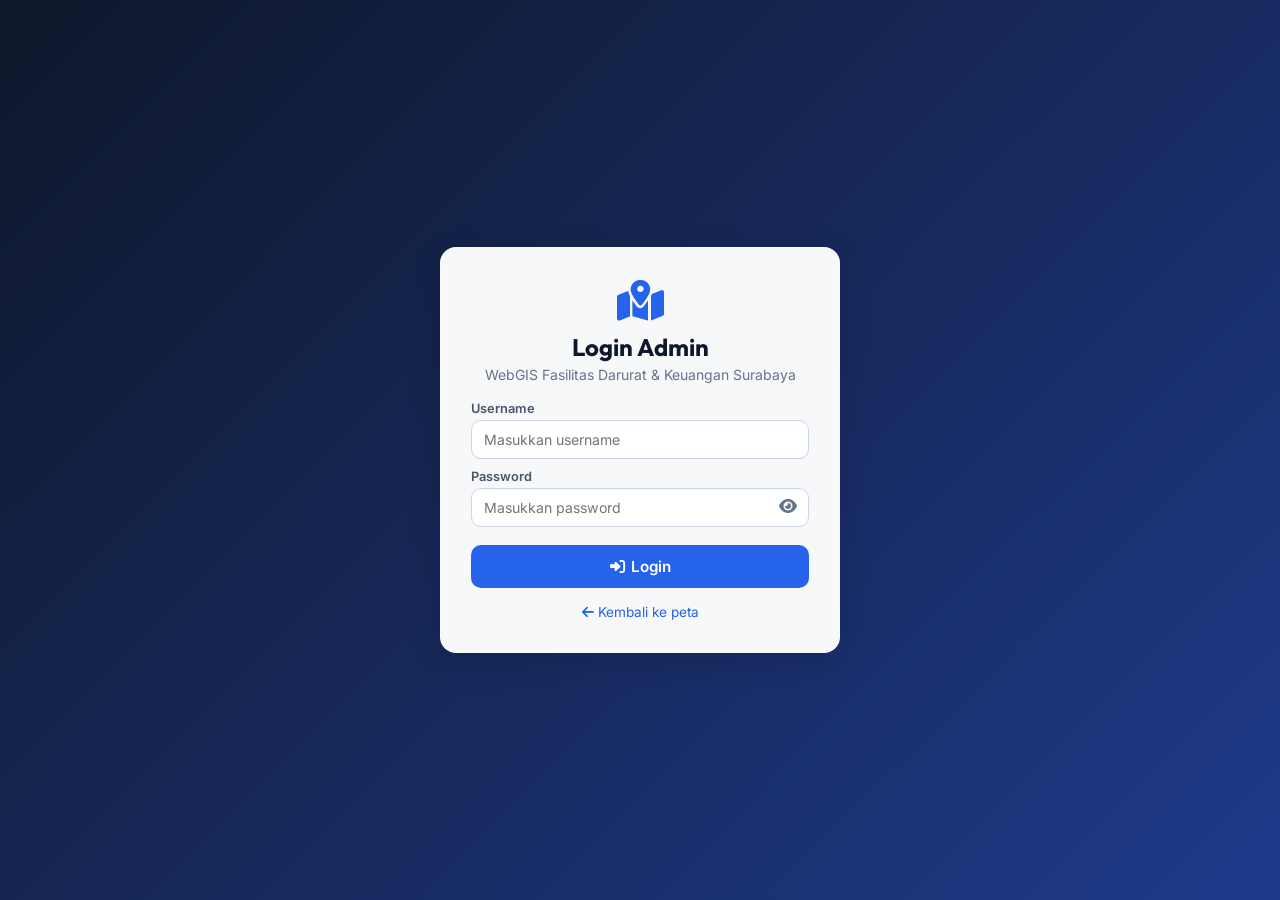
<file: login.html>
<!DOCTYPE html>
<html lang="id">
<head>
    <meta charset="UTF-8">
    <meta name="viewport" content="width=device-width, initial-scale=1.0">
    <title>Login Admin - WebGIS Surabaya</title>

    <link href="https://fonts.googleapis.com/css2?family=Outfit:wght@300;400;600;700&family=Inter:wght@300;400;500;600&display=swap" rel="stylesheet">
    <link rel="stylesheet" href="https://cdnjs.cloudflare.com/ajax/libs/font-awesome/6.4.0/css/all.min.css">
    <link rel="stylesheet" href="css/style.css">
    <style>
        body {
            overflow: auto;
            display: flex;
            align-items: center;
            justify-content: center;
            min-height: 100vh;
            padding: 20px;
            background: linear-gradient(135deg, #0f172a 0%, #1e3a8a 100%);
        }
        .login-card {
            width: 100%;
            max-width: 400px;
            padding: 32px 30px;
            background: rgba(255, 255, 255, 0.97);
        }
        .login-header {
            text-align: center;
            margin-bottom: 18px;
        }
        .login-header i {
            font-size: 2.6rem;
            color: var(--primary);
            margin-bottom: 10px;
        }
        .login-header h1 {
            font-family: 'Outfit', sans-serif;
            font-size: 1.5rem;
            color: var(--dark);
        }
        .login-header p {
            color: #64748b;
            font-size: 0.875rem;
            margin-top: 4px;
        }
        .password-wrapper {
            position: relative;
        }
        .password-wrapper .form-control {
            padding-right: 42px;
        }
        .password-wrapper .icon-btn {
            position: absolute;
            right: 6px;
            top: 50%;
            transform: translateY(-50%);
        }
        .btn-block {
            width: 100%;
            margin-top: 18px;
            padding: 11px;
            font-size: 0.95rem;
        }
        .back-link {
            display: block;
            text-align: center;
            margin-top: 16px;
            font-size: 0.85rem;
            color: var(--primary);
            text-decoration: none;
        }
        .back-link:hover { text-decoration: underline; }
    </style>
</head>
<body>
    <div class="login-card glass-panel">
        <div class="login-header">
            <i class="fa-solid fa-map-location-dot"></i>
            <h1 id="login-title">Login Admin</h1>
            <p>WebGIS Fasilitas Darurat &amp; Keuangan Surabaya</p>
        </div>

        <form id="login-form" novalidate>
            <label for="username">Username</label>
            <input type="text" id="username" name="username" class="form-control" placeholder="Masukkan username" autocomplete="username">

            <label for="password">Password</label>
            <div class="password-wrapper">
                <input type="password" id="password" name="password" class="form-control" placeholder="Masukkan password" autocomplete="current-password">
                <button type="button" id="btn-toggle-password" class="icon-btn" title="Tampilkan / sembunyikan password">
                    <i class="fa-solid fa-eye"></i>
                </button>
            </div>

            <div id="login-error" class="message msg-error hidden"></div>

            <button type="submit" id="btn-login" class="btn btn-primary btn-block">
                <i class="fa-solid fa-right-to-bracket"></i> Login
            </button>
        </form>

        <a href="index.html" id="link-back" class="back-link">
            <i class="fa-solid fa-arrow-left"></i> Kembali ke peta
        </a>
    </div>

    <script src="js/auth.js"></script>
    <script src="js/login.js"></script>
</body>
</html>
</file>
<file: css/style.css>
:root {
    --primary: #2563eb;
    --secondary: #3b82f6;
    --dark: #0f172a;
    --light: #f8fafc;
    --emergency: #ef4444;
    --financial: #10b981;
    --glass-bg: rgba(255, 255, 255, 0.92);
    --glass-border: rgba(255, 255, 255, 0.6);
    --glass-shadow: 0 8px 32px rgba(0, 0, 0, 0.14);
    --navbar-height: 64px;
}

* {
    margin: 0;
    padding: 0;
    box-sizing: border-box;
}

body {
    font-family: 'Inter', sans-serif;
    margin: 0;
    padding: 0;
    width: 100vw;
    height: 100vh;
    overflow: hidden;
    background-color: var(--dark);
}

.hidden {
    display: none !important;
}

#map {
    position: absolute;
    top: var(--navbar-height);
    left: 0;
    right: 0;
    bottom: 0;
    z-index: 1;
    background: #141b2d;
}

/* Dark Mode Tile Layer (bebas watermark API KEY REQUIRED) */
.dark-basemap-tiles {
    filter: invert(100%) hue-rotate(180deg) brightness(95%) contrast(92%);
}

/* Glassmorphism UI Elements */
.glass-panel {
    background: var(--glass-bg);
    backdrop-filter: blur(12px);
    -webkit-backdrop-filter: blur(12px);
    border: 1px solid var(--glass-border);
    box-shadow: var(--glass-shadow);
    border-radius: 16px;
}

/* ===================== 1. HALAMAN MULAI (START SCREEN) ===================== */
.start-screen {
    position: fixed;
    inset: 0;
    z-index: 2500;
    background: radial-gradient(circle at top right, rgba(37, 99, 235, 0.35), transparent 55%),
                radial-gradient(circle at bottom left, rgba(16, 185, 129, 0.25), transparent 55%),
                rgba(15, 23, 42, 0.88);
    backdrop-filter: blur(10px);
    display: flex;
    align-items: center;
    justify-content: center;
    padding: 20px;
}

.start-card {
    max-width: 480px;
    width: 100%;
    padding: 36px 32px;
    text-align: center;
    background: rgba(255, 255, 255, 0.97);
    border-radius: 24px;
    box-shadow: 0 24px 60px rgba(0, 0, 0, 0.35);
}

.start-icon-wrap {
    width: 72px;
    height: 72px;
    margin: 0 auto 16px;
    border-radius: 20px;
    background: linear-gradient(135deg, #2563eb, #1d4ed8);
    color: #fff;
    display: flex;
    align-items: center;
    justify-content: center;
    font-size: 2rem;
    box-shadow: 0 10px 25px rgba(37, 99, 235, 0.35);
}

.start-card h1 {
    font-family: 'Outfit', sans-serif;
    font-size: 1.75rem;
    font-weight: 700;
    color: var(--dark);
    margin-bottom: 8px;
}

.start-subtitle {
    font-size: 0.92rem;
    color: #475569;
    line-height: 1.5;
    margin-bottom: 22px;
}

.start-stats {
    display: grid;
    grid-template-columns: 1fr 1fr;
    gap: 12px;
    margin-bottom: 24px;
}

.stat-box {
    background: #f1f5f9;
    border-radius: 14px;
    padding: 12px;
    display: flex;
    flex-direction: column;
    gap: 2px;
}

.stat-num {
    font-family: 'Outfit', sans-serif;
    font-size: 1.35rem;
    font-weight: 700;
    color: var(--primary);
}

.stat-label {
    font-size: 0.78rem;
    color: #64748b;
    font-weight: 500;
}

.btn-lg {
    width: 100%;
    padding: 13px 20px;
    font-size: 1rem;
    border-radius: 12px;
}

/* ===================== 2. MODAL ROLE SELECTOR ===================== */
.role-modal {
    max-width: 460px;
    padding: 28px 26px;
    border-radius: 22px;
}

.role-header {
    text-align: center;
    margin-bottom: 20px;
}

.role-badge-icon {
    width: 54px;
    height: 54px;
    border-radius: 16px;
    background: #dbeafe;
    color: var(--primary);
    display: flex;
    align-items: center;
    justify-content: center;
    font-size: 1.5rem;
    margin: 0 auto 12px;
}

.role-header h2 {
    font-family: 'Outfit', sans-serif;
    font-size: 1.4rem;
    color: var(--dark);
    margin-bottom: 6px;
}

.role-header p {
    font-size: 0.85rem;
    color: #64748b;
    line-height: 1.4;
}

.role-options {
    display: flex;
    flex-direction: column;
    gap: 12px;
}

.role-option-card {
    display: flex;
    align-items: center;
    gap: 14px;
    width: 100%;
    padding: 16px;
    border-radius: 14px;
    border: 2px solid #e2e8f0;
    background: #fff;
    text-align: left;
    cursor: pointer;
    transition: all 0.2s ease;
    font-family: 'Inter', sans-serif;
}

.role-option-card:hover {
    border-color: var(--primary);
    background: #f8fafc;
    transform: translateY(-2px);
    box-shadow: 0 8px 20px rgba(37, 99, 235, 0.12);
}

.role-option-icon {
    width: 46px;
    height: 46px;
    border-radius: 12px;
    display: flex;
    align-items: center;
    justify-content: center;
    font-size: 1.25rem;
    flex: 0 0 46px;
}

.admin-icon {
    background: #dbeafe;
    color: #1d4ed8;
}

.anggota-icon {
    background: #d1fae5;
    color: #047857;
}

.role-option-info {
    flex: 1;
}

.role-option-title {
    font-family: 'Outfit', sans-serif;
    font-size: 1.05rem;
    font-weight: 700;
    color: var(--dark);
    margin-bottom: 3px;
}

.role-option-desc {
    font-size: 0.8rem;
    color: #64748b;
    line-height: 1.35;
}

.role-arrow {
    color: #94a3b8;
    font-size: 0.95rem;
}

/* ===================== NAVBAR ===================== */
.navbar {
    position: fixed;
    top: 0;
    left: 0;
    right: 0;
    height: var(--navbar-height);
    z-index: 1100;
    display: flex;
    align-items: center;
    justify-content: space-between;
    padding: 0 24px;
    background: rgba(255, 255, 255, 0.96);
    box-shadow: 0 2px 12px rgba(0, 0, 0, 0.12);
}

.brand {
    display: flex;
    align-items: center;
    gap: 12px;
}

.brand h1 {
    font-family: 'Outfit', sans-serif;
    font-size: 1.2rem;
    font-weight: 700;
    color: var(--dark);
    margin: 0;
    letter-spacing: 0.5px;
    text-transform: uppercase;
    line-height: 1.1;
}

.brand-subtitle {
    font-size: 0.75rem;
    color: #64748b;
    font-weight: 500;
}

.header-icon {
    font-size: 1.5rem;
    color: var(--primary);
    animation: pulse-icon 2s infinite;
}

@keyframes pulse-icon {
    0% { transform: scale(1); }
    50% { transform: scale(1.15); color: var(--secondary); }
    100% { transform: scale(1); }
}

.nav-actions {
    display: flex;
    align-items: center;
    gap: 10px;
}

.user-greeting {
    font-weight: 600;
    color: var(--dark);
    font-size: 0.88rem;
    background: #e0e7ff;
    padding: 8px 14px;
    border-radius: 50px;
    border: 1px solid #c7d2fe;
}

/* ===================== BUTTONS & FORMS ===================== */
.btn {
    display: inline-flex;
    align-items: center;
    justify-content: center;
    gap: 6px;
    padding: 9px 15px;
    border-radius: 10px;
    border: 1px solid transparent;
    font-family: 'Inter', sans-serif;
    font-size: 0.85rem;
    font-weight: 600;
    cursor: pointer;
    text-decoration: none;
    transition: all 0.2s ease;
    white-space: nowrap;
}

.btn-sm { padding: 5px 10px; font-size: 0.8rem; }

.btn-primary { background: var(--primary); color: #fff; }
.btn-primary:hover { background: #1d4ed8; }

.btn-success { background: var(--financial); color: #fff; }
.btn-success:hover { background: #059669; }

.btn-outline { background: #fff; color: var(--dark); border-color: #cbd5e1; }
.btn-outline:hover { background: #f1f5f9; }

.btn-link {
    background: none;
    border: none;
    color: var(--primary);
    padding: 4px 0;
    margin-bottom: 8px;
    font-size: 0.8rem;
}
.btn-link:hover { text-decoration: underline; }

.icon-btn {
    background: none;
    border: none;
    cursor: pointer;
    color: #64748b;
    font-size: 1rem;
    padding: 4px 6px;
    border-radius: 6px;
}
.icon-btn:hover { background: rgba(0,0,0,0.06); }

.form-control {
    width: 100%;
    padding: 10px 12px;
    border: 1px solid #cbd5e1;
    border-radius: 10px;
    font-family: 'Inter', sans-serif;
    font-size: 0.88rem;
    background: #fff;
    color: var(--dark);
    outline: none;
    transition: border-color 0.2s, box-shadow 0.2s;
}
.form-control:focus {
    border-color: var(--primary);
    box-shadow: 0 0 0 3px rgba(37, 99, 235, 0.15);
}
.form-control.is-invalid {
    border-color: var(--emergency);
    box-shadow: 0 0 0 3px rgba(239, 68, 68, 0.15);
}

label {
    display: block;
    font-size: 0.8rem;
    font-weight: 600;
    color: #475569;
    margin: 10px 0 4px;
}

.required { color: var(--emergency); }

.message {
    margin-top: 10px;
    padding: 10px 12px;
    border-radius: 10px;
    font-size: 0.84rem;
    font-weight: 500;
    line-height: 1.4;
}
.message.msg-error {
    background: #fee2e2;
    color: #b91c1c;
    border: 1px solid #fecaca;
}
.message.msg-success {
    background: #d1fae5;
    color: #047857;
    border: 1px solid #a7f3d0;
}

/* ===================== SEARCH PANEL & ADMIN PANEL ===================== */
#search-panel {
    position: absolute;
    top: calc(var(--navbar-height) + 16px);
    left: 16px;
    width: 340px;
    z-index: 1000;
    padding: 14px 16px;
    max-height: calc(100vh - var(--navbar-height) - 140px);
    display: flex;
    flex-direction: column;
}

.admin-panel {
    position: absolute;
    bottom: 24px;
    left: 72px;
    width: 340px;
    z-index: 1000;
    padding: 14px 16px;
}

.admin-panel.collapsed #admin-panel-body { display: none; }
.admin-panel.collapsed .panel-title { margin-bottom: 0; }

.admin-panel-actions {
    display: flex;
    gap: 8px;
    margin-top: 12px;
}
.admin-panel-actions .btn {
    flex: 1;
    padding: 8px 10px;
    font-size: 0.8rem;
}

.panel-title {
    display: flex;
    justify-content: space-between;
    align-items: center;
    font-family: 'Outfit', sans-serif;
    font-weight: 700;
    font-size: 1.02rem;
    color: var(--dark);
    margin-bottom: 10px;
}

#search-body {
    display: flex;
    flex-direction: column;
    min-height: 0;
}

#search-panel.collapsed #search-body { display: none; }
#search-panel.collapsed .panel-title { margin-bottom: 0; }

.search-row {
    display: flex;
    gap: 6px;
    margin-top: 8px;
}
.search-row select { flex: 1; }

.search-results {
    list-style: none;
    margin-top: 8px;
    overflow-y: auto;
    min-height: 0;
}

.search-result-item {
    display: flex;
    align-items: center;
    gap: 10px;
    padding: 8px 10px;
    border-radius: 10px;
    cursor: pointer;
    font-size: 0.85rem;
    color: var(--dark);
    transition: background 0.15s;
}
.search-result-item:hover { background: rgba(37, 99, 235, 0.08); }

.result-dot {
    width: 12px;
    height: 12px;
    border-radius: 50%;
    flex: 0 0 12px;
    border: 2px solid #fff;
    box-shadow: 0 1px 3px rgba(0,0,0,0.3);
}
.result-dot.emergency { background: var(--emergency); }
.result-dot.financial { background: var(--financial); }

.result-name { font-weight: 600; }
.result-type { font-size: 0.72rem; color: #64748b; }

/* ===================== MODAL ===================== */
.modal-backdrop {
    position: fixed;
    inset: 0;
    background: rgba(15, 23, 42, 0.62);
    z-index: 2000;
    display: flex;
    align-items: center;
    justify-content: center;
    padding: 16px;
}

.modal {
    width: 100%;
    max-width: 440px;
    padding: 20px 24px;
    background: rgba(255, 255, 255, 0.98);
    max-height: calc(100vh - 32px);
    overflow-y: auto;
}

.modal-header {
    display: flex;
    justify-content: space-between;
    align-items: center;
    margin-bottom: 4px;
}

.modal-header h2 {
    font-family: 'Outfit', sans-serif;
    font-size: 1.2rem;
    color: var(--dark);
}

.form-grid {
    display: grid;
    grid-template-columns: 1fr 1fr;
    gap: 10px;
}

.modal-actions {
    display: flex;
    justify-content: flex-end;
    gap: 10px;
    margin-top: 16px;
}

textarea.form-control { resize: vertical; }

/* ===================== PICK BANNER & TOAST ===================== */
.pick-banner {
    position: fixed;
    top: calc(var(--navbar-height) + 16px);
    left: 50%;
    transform: translateX(-50%);
    z-index: 1500;
    background: var(--dark);
    color: #fff;
    padding: 10px 16px;
    border-radius: 50px;
    font-size: 0.9rem;
    display: flex;
    align-items: center;
    gap: 12px;
    box-shadow: var(--glass-shadow);
}

.toast {
    position: fixed;
    bottom: 30px;
    left: 50%;
    transform: translateX(-50%);
    z-index: 3000;
    padding: 12px 20px;
    border-radius: 12px;
    font-weight: 600;
    font-size: 0.9rem;
    color: #fff;
    box-shadow: 0 10px 30px rgba(0,0,0,0.25);
    max-width: 90vw;
    text-align: center;
}
.toast.toast-success { background: #059669; }
.toast.toast-error { background: #dc2626; }
.toast.toast-info { background: var(--primary); }

/* ===================== LEAFLET CUSTOMIZATION ===================== */
.leaflet-control-zoom {
    border: none !important;
    box-shadow: var(--glass-shadow) !important;
    border-radius: 12px !important;
    overflow: hidden;
    margin-left: 16px !important;
}

.leaflet-control-zoom a {
    background: var(--glass-bg) !important;
    backdrop-filter: blur(8px);
    color: var(--dark) !important;
    border-bottom: 1px solid rgba(0,0,0,0.05) !important;
    width: 40px !important;
    height: 40px !important;
    line-height: 40px !important;
    font-size: 16px !important;
    font-weight: 600 !important;
    transition: all 0.2s ease;
}

.leaflet-control-zoom a:hover {
    background: var(--primary) !important;
    color: white !important;
}

.leaflet-control-layers {
    background: var(--glass-bg) !important;
    backdrop-filter: blur(12px) !important;
    border: 1px solid var(--glass-border) !important;
    border-radius: 16px !important;
    box-shadow: var(--glass-shadow) !important;
    padding: 12px !important;
    color: var(--dark) !important;
    font-family: 'Inter', sans-serif !important;
    margin-top: 16px !important;
    margin-right: 16px !important;
}

.leaflet-control-layers-list { margin-bottom: 0; }

.leaflet-control-layers-separator {
    border-top: 1px dashed rgba(0,0,0,0.1) !important;
    margin: 8px 0 !important;
}

.leaflet-container.picking { cursor: crosshair !important; }

/* Legend Control */
.legend-control {
    margin-bottom: 30px !important;
    margin-right: 16px !important;
    padding: 16px 20px;
    color: var(--dark);
}

.legend-title {
    font-family: 'Outfit', sans-serif;
    font-size: 1.1rem;
    font-weight: 700;
    margin-bottom: 12px;
    display: flex;
    align-items: center;
    gap: 8px;
    border-bottom: 2px solid rgba(0,0,0,0.05);
    padding-bottom: 8px;
}

.legend-item {
    display: flex;
    align-items: center;
    margin-bottom: 10px;
    font-size: 0.9rem;
    font-weight: 500;
}

.legend-item:last-child { margin-bottom: 0; }

.legend-color {
    width: 18px;
    height: 18px;
    border-radius: 50%;
    margin-right: 12px;
    border: 2px solid white;
    box-shadow: 0 2px 6px rgba(0,0,0,0.2);
}

.legend-line {
    width: 18px;
    height: 0;
    border-top: 3px dashed #38bdf8;
    margin-right: 12px;
}

/* Custom Popup Styling */
.leaflet-popup-content-wrapper {
    background: var(--glass-bg);
    backdrop-filter: blur(16px);
    -webkit-backdrop-filter: blur(16px);
    border: 1px solid var(--glass-border);
    border-radius: 20px;
    box-shadow: 0 15px 35px rgba(0,0,0,0.15);
    padding: 0;
    overflow: hidden;
}

.leaflet-popup-tip { background: var(--glass-bg); }

.leaflet-popup-content {
    margin: 0;
    width: 280px !important;
}

.popup-header {
    padding: 16px 20px;
    display: flex;
    align-items: center;
    gap: 12px;
    background: rgba(255, 255, 255, 0.5);
    border-bottom: 1px solid rgba(0,0,0,0.05);
}

.popup-icon-wrapper {
    width: 40px;
    height: 40px;
    border-radius: 12px;
    display: flex;
    align-items: center;
    justify-content: center;
    font-size: 1.2rem;
    box-shadow: 0 4px 10px rgba(0,0,0,0.1);
    flex: 0 0 40px;
}

.emergency-theme .popup-icon-wrapper {
    background: linear-gradient(135deg, #f87171, #dc2626);
    color: white;
}

.financial-theme .popup-icon-wrapper {
    background: linear-gradient(135deg, #34d399, #059669);
    color: white;
}

.popup-title {
    font-family: 'Outfit', sans-serif;
    font-size: 1.1rem;
    font-weight: 700;
    color: var(--dark);
    margin: 0;
    line-height: 1.2;
}

.popup-subtitle {
    font-size: 0.75rem;
    color: #64748b;
    font-weight: 600;
    text-transform: uppercase;
    letter-spacing: 0.5px;
    margin-top: 4px;
}

.popup-body {
    padding: 16px 20px;
    max-height: 250px;
    overflow-y: auto;
}

.popup-body::-webkit-scrollbar { width: 6px; }
.popup-body::-webkit-scrollbar-track { background: transparent; }
.popup-body::-webkit-scrollbar-thumb {
    background: #cbd5e1;
    border-radius: 10px;
}

.popup-row {
    display: flex;
    justify-content: space-between;
    padding: 8px 0;
    border-bottom: 1px dashed #e2e8f0;
    font-size: 0.85rem;
}

.popup-row:last-child {
    border-bottom: none;
    padding-bottom: 0;
}

.popup-key {
    color: #64748b;
    font-weight: 600;
    text-transform: capitalize;
    flex: 0 0 40%;
}

.popup-value {
    color: var(--dark);
    font-weight: 500;
    text-align: right;
    flex: 1;
    word-wrap: break-word;
}

/* Marker Cluster Styling */
.cluster-emergency,
.cluster-financial {
    backdrop-filter: blur(4px);
    color: white;
    border-radius: 50%;
    width: 40px;
    height: 40px;
    display: flex;
    align-items: center;
    justify-content: center;
    font-weight: 700;
    font-size: 14px;
    border: 3px solid white;
    font-family: 'Outfit', sans-serif;
    transition: transform 0.2s;
}
.cluster-emergency {
    background: rgba(239, 68, 68, 0.85);
    box-shadow: 0 4px 15px rgba(239, 68, 68, 0.5);
}
.cluster-financial {
    background: rgba(16, 185, 129, 0.85);
    box-shadow: 0 4px 15px rgba(16, 185, 129, 0.5);
}
.cluster-emergency:hover, .cluster-financial:hover { transform: scale(1.1); }

/* Loading Screen */
#loader {
    position: fixed;
    inset: 0;
    background: var(--dark);
    z-index: 9999;
    display: flex;
    flex-direction: column;
    justify-content: center;
    align-items: center;
    transition: opacity 0.6s ease;
    padding: 20px;
    text-align: center;
}

.loader-icon {
    font-size: 3rem;
    color: var(--primary);
    margin-bottom: 20px;
    animation: bounce 1s infinite alternate;
}

@keyframes bounce {
    from { transform: translateY(0); }
    to { transform: translateY(-15px); }
}

.loader-text {
    font-family: 'Outfit', sans-serif;
    font-size: 1.2rem;
    font-weight: 600;
    color: white;
    letter-spacing: 2px;
    background: linear-gradient(90deg, #fff, #94a3b8, #fff);
    background-size: 200% auto;
    -webkit-background-clip: text;
    -webkit-text-fill-color: transparent;
    animation: gradient-text 2s linear infinite;
}

@keyframes gradient-text {
    0% { background-position: 0% center; }
    100% { background-position: 200% center; }
}

.leaflet-container a.leaflet-popup-close-button {
    top: 18px;
    right: 15px;
    color: #64748b;
    font-weight: bold;
    font-size: 18px;
}

/* ===================== RESPONSIVE ===================== */
@media (max-width: 768px) {
    :root { --navbar-height: 110px; }
    .navbar {
        flex-direction: column;
        justify-content: center;
        gap: 8px;
        padding: 8px 12px;
    }
    .nav-actions {
        flex-wrap: wrap;
        justify-content: center;
    }
    .brand-subtitle { display: none; }
    #search-panel {
        width: calc(100vw - 32px);
        max-height: 42vh;
    }
    .admin-panel {
        left: 16px;
        width: calc(100vw - 32px);
        bottom: 16px;
    }
    .legend-control { display: none; }
    .btn { padding: 7px 11px; font-size: 0.78rem; }
}
</file>
